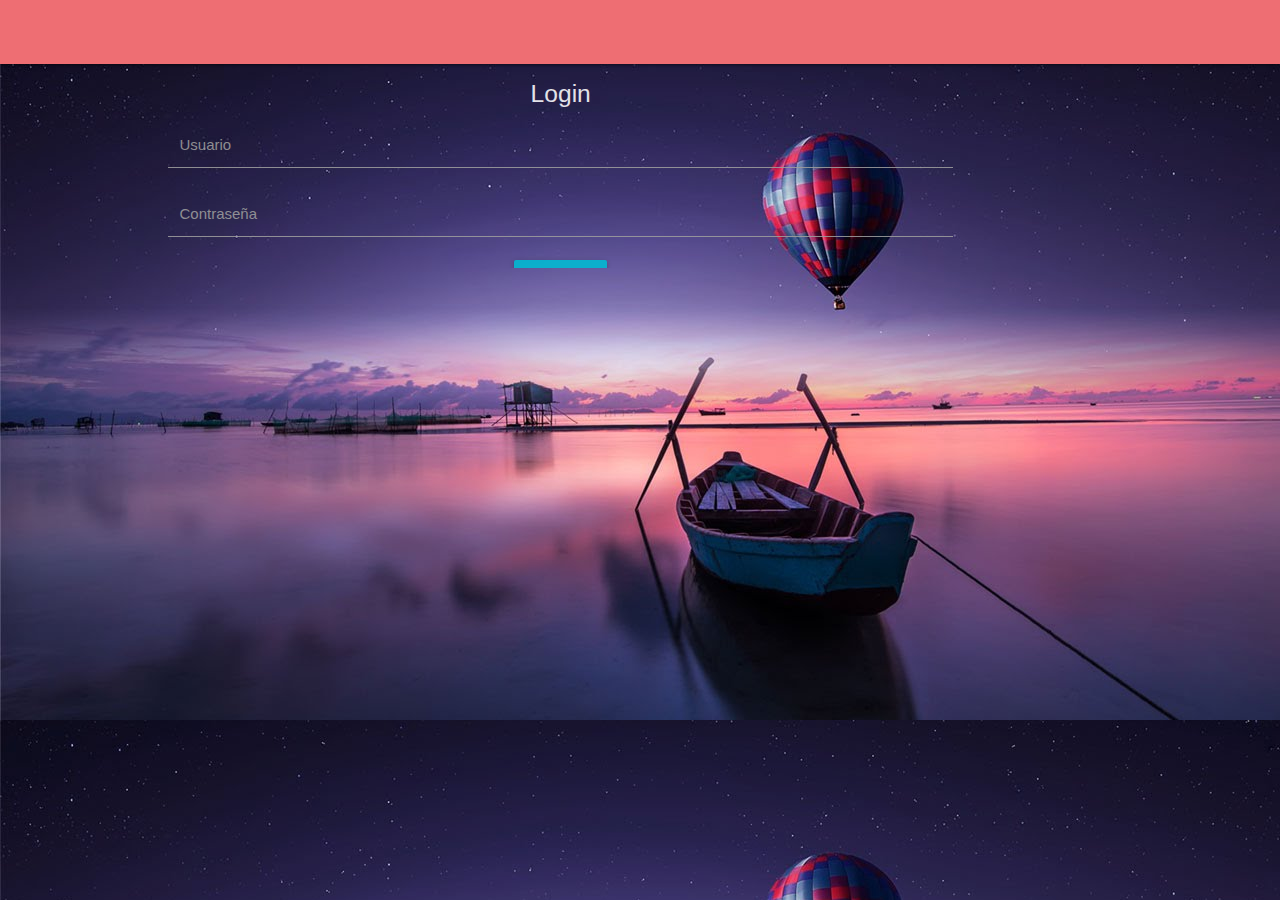
<file: index.html>
<!DOCTYPE html>
<html lang="es">
<head>
	<meta charset="utf-8">
	<title>Iniciar Sesion</title>
	<link rel="stylesheet" href="./css/materialize.min.css">
	<link rel="stylesheet" href="./css/style.css">
	<link rel="stylesheet" href="./css/sweetalert2.min.css">
</head>
<body>
	<nav></nav>
	<div class="container" hidden="">
		<form action="" class="center-align">
		<h5 style="color: white">Login</h5>
		<div class="input-field col s3">
			<label for="usuario">Usuario</label>
			<input id="usuario" type="text" name="usuario" class="col s2">
		</div>

		<div class="input-field col s3">
			<label for="password">Contraseña</label>
			<input id="contraseña" type="password" name="password">
		</div>
		<div class="card-actions">
			<input id="entrar" type="button" class="btn cyan" value="Entrar">
		</div>
	</form>
	</div>
	<script src="./js/jquery.js"></script>
	<script src="./js/sweetalert2.min.js"></script>
	<script src="./js/Program.js"></script>
	<script src="./js/materialize.min.js"></script>
</body>
</html>
</file>
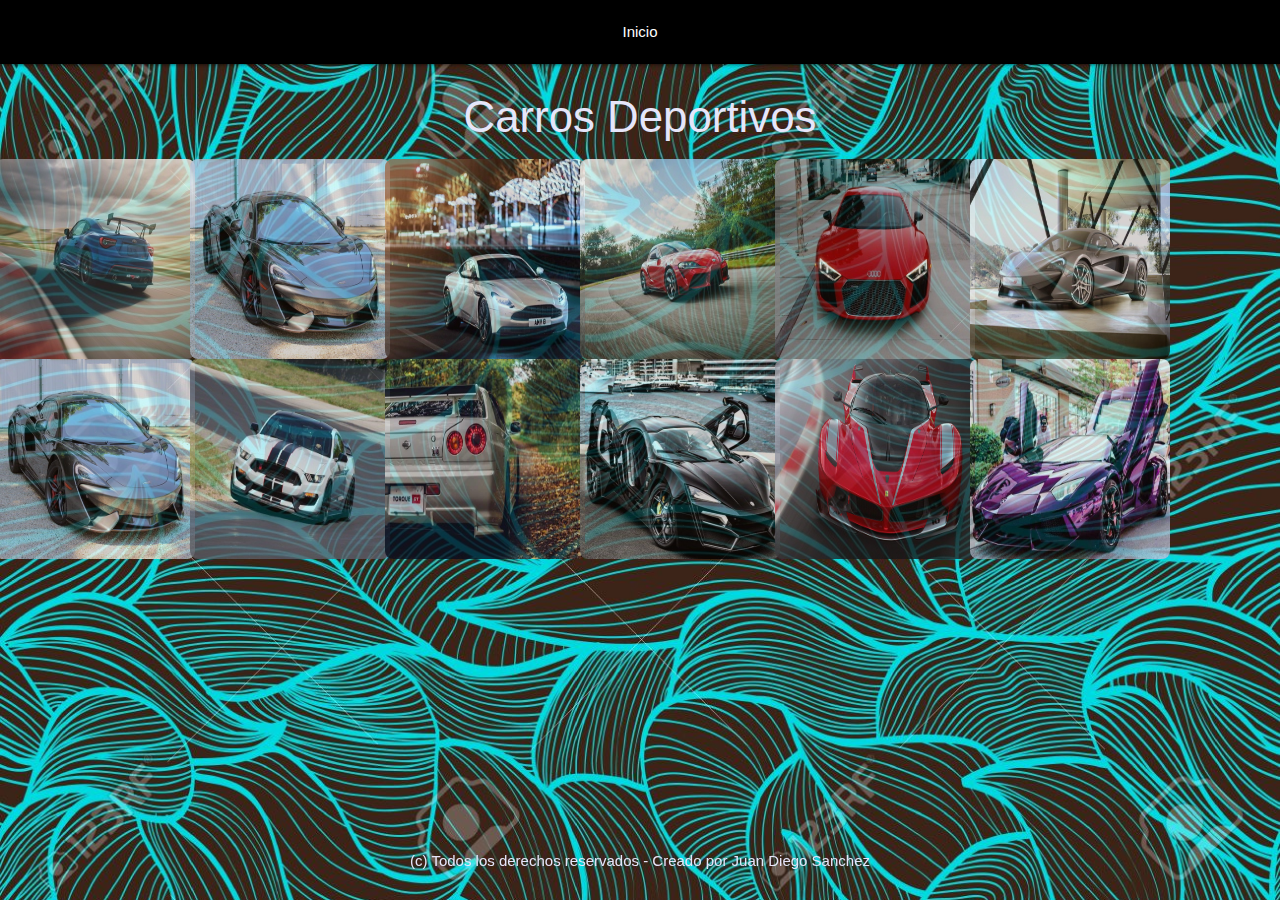
<file: Pages/Galeria.html>
<!DOCTYPE html>
<html lang="es">
<head>
	<meta charset="utf-8">
	<title>Galeria</title>
	<link rel="stylesheet" type="text/css" href="../css/Estilo2.css">
	<link rel="stylesheet" type="text/css" href="../css/flexboxgrid.min.css">
	<link rel="stylesheet" type="text/css" href="../css/materialize.min.css">
</head>
<body>
	<nav>
		<div class="center black">
				<div class="row">
					<div class="col s12" id="Regresar">Inicio</div>
				</div>
		</div>

		<h3 align="center" style="color: lavender">Carros Deportivos</h3>
		<ul>
			<li><img src="../img/Carro1.jpg"></li>
			<li><img src="../img/Carro2.jpg"></li>
			<li><img src="../img/Carro3.jpg"></li>
			<li><img src="../img/Carro4.jpg"></li>
			<li><img src="../img/Carro5.jpg"></li>
			<li><img src="../img/Carro6.jpg"></li>
			<li><img src="../img/Carro7.jpg"></li>
			<li><img src="../img/Carro8.jpg"></li>
			<li><img src="../img/Carro9.jpg"></li>
			<li><img src="../img/Carro10.jpg"></li>
			<li><img src="../img/Carro11.jpg"></li>
			<li><img src="../img/Carro12.jpg"></li>	
		</ul>

		<script type="text/javascript" src="./js/jquery.js"></script>
		<script type="text/javascript" src="./js/actions.js"></script>
	</nav>

	<div class="Footer">
	<h7>(c) Todos los derechos reservados - Creado por Juan Diego Sanchez</h7>
	</div>
</body>
</html>
</file>
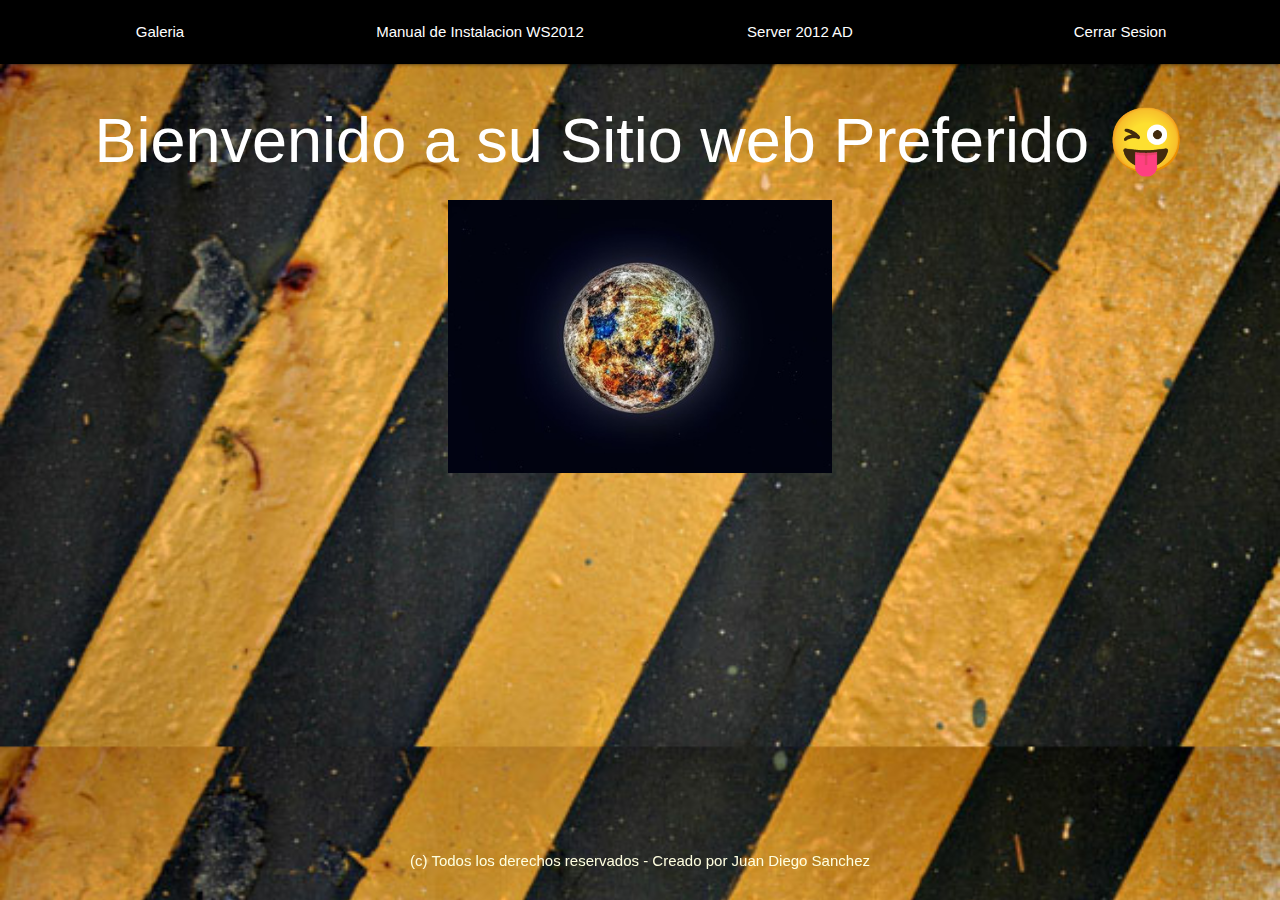
<file: Pages/Inicio.html>
<!DOCTYPE html>
<html lang="es">
<head>
	<meta charset="utf-8">
	<title>Inicio</title>
	<link rel="stylesheet" type="text/css" href="../css/style2.css">
	<link rel="stylesheet" type="text/css" href="../css/flexboxgrid.min.css">
	<link rel="stylesheet" type="text/css" href="../css/materialize.min.css">
</head>
<body class="red">
	<nav>
		<div class="center black">
				<div class="row">
					<div class="col s3" id="Galeria">Galeria</div>
					<div class="col s3" id="PDF1">Manual de Instalacion WS2012 </div>
					<div class="col s3" id="PDF2">Server 2012 AD</div>
					<div class="col s3" id="Retorno">Cerrar Sesion</div>
				</div>
		</div>

		<div class="center">
        <h1>Bienvenido a su Sitio web Preferido 😜</h1>
        <div>
        <img class="center" width="30%" height="25%" src="../img/Principal.jpg">
      </div>
      </div>

		<script type="text/javascript" src="./js/jquery.js"></script>
		<script type="text/javascript" src="./js/actions.js"></script>
	</nav>

	<div class="Footer">
	<h7>(c) Todos los derechos reservados - Creado por Juan Diego Sanchez</h7>
	</div>
</body>
</html>
</file>
<file: css/style.css>
body{
	background-image: url('../img/Fondo.jpg');
	background-size: cover; 
}
</file>
<file: css/Estilo2.css>
body{
	background-image: url('../img/Galeria.jpg');
	background-size: cover; 
}

ul {
	width: auto;
	margin: 0 auto;
	margin-top: auto;
}

ul li{
	list-style: none;
}

ul li img {
	background-size: auto;
	border-radius: 8px;
	float: left;
	opacity: .8;
	margin-left: -5px;
	width: 200px;
	height: 200px;
	-webkit-transition: all .6s ease;
}

ul li img:hover{
	opacity: 1;
	border-radius: 200px;
	box-shadow: 0px 0px 20px #DC143C;
}

.Footer {
	width: 100%;
	height: 50px;
	bottom: 0;
	position: fixed;
	text-align: center;
	color: lavender;
}
</file>
<file: css/style2.css>
body{
	background-image: url('../img/FondoPrincipal.jpg');
	background-size: cover; 
}

.Footer {
	width: 100%;
	height: 50px;
	bottom: 0;
	position: fixed;
	text-align: center;
	color: lightyellow;
}
</file>
<file: css/flexboxgrid.min.css>
.container-fluid{margin-right:auto;margin-left:auto;padding-right:2rem;padding-left:2rem}.row{box-sizing:border-box;display:-ms-flexbox;display:-webkit-box;display:flex;-ms-flex:0 1 auto;-webkit-box-flex:0;flex:0 1 auto;-ms-flex-direction:row;-webkit-box-orient:horizontal;-webkit-box-direction:normal;flex-direction:row;-ms-flex-wrap:wrap;flex-wrap:wrap;margin-right:-1rem;margin-left:-1rem}.row.reverse{-ms-flex-direction:row-reverse;-webkit-box-orient:horizontal;-webkit-box-direction:reverse;flex-direction:row-reverse}.col.reverse{-ms-flex-direction:column-reverse;-webkit-box-orient:vertical;-webkit-box-direction:reverse;flex-direction:column-reverse}.col-xs,.col-xs-1,.col-xs-10,.col-xs-11,.col-xs-12,.col-xs-2,.col-xs-3,.col-xs-4,.col-xs-5,.col-xs-6,.col-xs-7,.col-xs-8,.col-xs-9{box-sizing:border-box;-ms-flex:0 0 auto;-webkit-box-flex:0;flex:0 0 auto;padding-right:1rem;padding-left:1rem}.col-xs{-webkit-flex-grow:1;-ms-flex-positive:1;-webkit-box-flex:1;flex-grow:1;-ms-flex-preferred-size:0;flex-basis:0;max-width:100%}.col-xs-1{-ms-flex-preferred-size:8.333%;flex-basis:8.333%;max-width:8.333%}.col-xs-2{-ms-flex-preferred-size:16.667%;flex-basis:16.667%;max-width:16.667%}.col-xs-3{-ms-flex-preferred-size:25%;flex-basis:25%;max-width:25%}.col-xs-4{-ms-flex-preferred-size:33.333%;flex-basis:33.333%;max-width:33.333%}.col-xs-5{-ms-flex-preferred-size:41.667%;flex-basis:41.667%;max-width:41.667%}.col-xs-6{-ms-flex-preferred-size:50%;flex-basis:50%;max-width:50%}.col-xs-7{-ms-flex-preferred-size:58.333%;flex-basis:58.333%;max-width:58.333%}.col-xs-8{-ms-flex-preferred-size:66.667%;flex-basis:66.667%;max-width:66.667%}.col-xs-9{-ms-flex-preferred-size:75%;flex-basis:75%;max-width:75%}.col-xs-10{-ms-flex-preferred-size:83.333%;flex-basis:83.333%;max-width:83.333%}.col-xs-11{-ms-flex-preferred-size:91.667%;flex-basis:91.667%;max-width:91.667%}.col-xs-12{-ms-flex-preferred-size:100%;flex-basis:100%;max-width:100%}.col-xs-offset-1{margin-left:8.333%}.col-xs-offset-2{margin-left:16.667%}.col-xs-offset-3{margin-left:25%}.col-xs-offset-4{margin-left:33.333%}.col-xs-offset-5{margin-left:41.667%}.col-xs-offset-6{margin-left:50%}.col-xs-offset-7{margin-left:58.333%}.col-xs-offset-8{margin-left:66.667%}.col-xs-offset-9{margin-left:75%}.col-xs-offset-10{margin-left:83.333%}.col-xs-offset-11{margin-left:91.667%}.start-xs{-ms-flex-pack:start;-webkit-box-pack:start;justify-content:flex-start;text-align:start}.center-xs{-ms-flex-pack:center;-webkit-box-pack:center;justify-content:center;text-align:center}.end-xs{-ms-flex-pack:end;-webkit-box-pack:end;justify-content:flex-end;text-align:end}.top-xs{-ms-flex-align:start;-webkit-box-align:start;align-items:flex-start}.middle-xs{-ms-flex-align:center;-webkit-box-align:center;align-items:center}.bottom-xs{-ms-flex-align:end;-webkit-box-align:end;align-items:flex-end}.around-xs{-ms-flex-pack:distribute;justify-content:space-around}.between-xs{-ms-flex-pack:justify;-webkit-box-pack:justify;justify-content:space-between}.first-xs{-ms-flex-order:-1;-webkit-box-ordinal-group:0;order:-1}.last-xs{-ms-flex-order:1;-webkit-box-ordinal-group:2;order:1}@media only screen and (min-width:48em){.container{width:46rem}.col-sm,.col-sm-1,.col-sm-10,.col-sm-11,.col-sm-12,.col-sm-2,.col-sm-3,.col-sm-4,.col-sm-5,.col-sm-6,.col-sm-7,.col-sm-8,.col-sm-9{box-sizing:border-box;-ms-flex:0 0 auto;-webkit-box-flex:0;flex:0 0 auto;padding-right:1rem;padding-left:1rem}.col-sm{-webkit-flex-grow:1;-ms-flex-positive:1;-webkit-box-flex:1;flex-grow:1;-ms-flex-preferred-size:0;flex-basis:0;max-width:100%}.col-sm-1{-ms-flex-preferred-size:8.333%;flex-basis:8.333%;max-width:8.333%}.col-sm-2{-ms-flex-preferred-size:16.667%;flex-basis:16.667%;max-width:16.667%}.col-sm-3{-ms-flex-preferred-size:25%;flex-basis:25%;max-width:25%}.col-sm-4{-ms-flex-preferred-size:33.333%;flex-basis:33.333%;max-width:33.333%}.col-sm-5{-ms-flex-preferred-size:41.667%;flex-basis:41.667%;max-width:41.667%}.col-sm-6{-ms-flex-preferred-size:50%;flex-basis:50%;max-width:50%}.col-sm-7{-ms-flex-preferred-size:58.333%;flex-basis:58.333%;max-width:58.333%}.col-sm-8{-ms-flex-preferred-size:66.667%;flex-basis:66.667%;max-width:66.667%}.col-sm-9{-ms-flex-preferred-size:75%;flex-basis:75%;max-width:75%}.col-sm-10{-ms-flex-preferred-size:83.333%;flex-basis:83.333%;max-width:83.333%}.col-sm-11{-ms-flex-preferred-size:91.667%;flex-basis:91.667%;max-width:91.667%}.col-sm-12{-ms-flex-preferred-size:100%;flex-basis:100%;max-width:100%}.col-sm-offset-1{margin-left:8.333%}.col-sm-offset-2{margin-left:16.667%}.col-sm-offset-3{margin-left:25%}.col-sm-offset-4{margin-left:33.333%}.col-sm-offset-5{margin-left:41.667%}.col-sm-offset-6{margin-left:50%}.col-sm-offset-7{margin-left:58.333%}.col-sm-offset-8{margin-left:66.667%}.col-sm-offset-9{margin-left:75%}.col-sm-offset-10{margin-left:83.333%}.col-sm-offset-11{margin-left:91.667%}.start-sm{-ms-flex-pack:start;-webkit-box-pack:start;justify-content:flex-start;text-align:start}.center-sm{-ms-flex-pack:center;-webkit-box-pack:center;justify-content:center;text-align:center}.end-sm{-ms-flex-pack:end;-webkit-box-pack:end;justify-content:flex-end;text-align:end}.top-sm{-ms-flex-align:start;-webkit-box-align:start;align-items:flex-start}.middle-sm{-ms-flex-align:center;-webkit-box-align:center;align-items:center}.bottom-sm{-ms-flex-align:end;-webkit-box-align:end;align-items:flex-end}.around-sm{-ms-flex-pack:distribute;justify-content:space-around}.between-sm{-ms-flex-pack:justify;-webkit-box-pack:justify;justify-content:space-between}.first-sm{-ms-flex-order:-1;-webkit-box-ordinal-group:0;order:-1}.last-sm{-ms-flex-order:1;-webkit-box-ordinal-group:2;order:1}}@media only screen and (min-width:62em){.container{width:61rem}.col-md,.col-md-1,.col-md-10,.col-md-11,.col-md-12,.col-md-2,.col-md-3,.col-md-4,.col-md-5,.col-md-6,.col-md-7,.col-md-8,.col-md-9{box-sizing:border-box;-ms-flex:0 0 auto;-webkit-box-flex:0;flex:0 0 auto;padding-right:1rem;padding-left:1rem}.col-md{-webkit-flex-grow:1;-ms-flex-positive:1;-webkit-box-flex:1;flex-grow:1;-ms-flex-preferred-size:0;flex-basis:0;max-width:100%}.col-md-1{-ms-flex-preferred-size:8.333%;flex-basis:8.333%;max-width:8.333%}.col-md-2{-ms-flex-preferred-size:16.667%;flex-basis:16.667%;max-width:16.667%}.col-md-3{-ms-flex-preferred-size:25%;flex-basis:25%;max-width:25%}.col-md-4{-ms-flex-preferred-size:33.333%;flex-basis:33.333%;max-width:33.333%}.col-md-5{-ms-flex-preferred-size:41.667%;flex-basis:41.667%;max-width:41.667%}.col-md-6{-ms-flex-preferred-size:50%;flex-basis:50%;max-width:50%}.col-md-7{-ms-flex-preferred-size:58.333%;flex-basis:58.333%;max-width:58.333%}.col-md-8{-ms-flex-preferred-size:66.667%;flex-basis:66.667%;max-width:66.667%}.col-md-9{-ms-flex-preferred-size:75%;flex-basis:75%;max-width:75%}.col-md-10{-ms-flex-preferred-size:83.333%;flex-basis:83.333%;max-width:83.333%}.col-md-11{-ms-flex-preferred-size:91.667%;flex-basis:91.667%;max-width:91.667%}.col-md-12{-ms-flex-preferred-size:100%;flex-basis:100%;max-width:100%}.col-md-offset-1{margin-left:8.333%}.col-md-offset-2{margin-left:16.667%}.col-md-offset-3{margin-left:25%}.col-md-offset-4{margin-left:33.333%}.col-md-offset-5{margin-left:41.667%}.col-md-offset-6{margin-left:50%}.col-md-offset-7{margin-left:58.333%}.col-md-offset-8{margin-left:66.667%}.col-md-offset-9{margin-left:75%}.col-md-offset-10{margin-left:83.333%}.col-md-offset-11{margin-left:91.667%}.start-md{-ms-flex-pack:start;-webkit-box-pack:start;justify-content:flex-start;text-align:start}.center-md{-ms-flex-pack:center;-webkit-box-pack:center;justify-content:center;text-align:center}.end-md{-ms-flex-pack:end;-webkit-box-pack:end;justify-content:flex-end;text-align:end}.top-md{-ms-flex-align:start;-webkit-box-align:start;align-items:flex-start}.middle-md{-ms-flex-align:center;-webkit-box-align:center;align-items:center}.bottom-md{-ms-flex-align:end;-webkit-box-align:end;align-items:flex-end}.around-md{-ms-flex-pack:distribute;justify-content:space-around}.between-md{-ms-flex-pack:justify;-webkit-box-pack:justify;justify-content:space-between}.first-md{-ms-flex-order:-1;-webkit-box-ordinal-group:0;order:-1}.last-md{-ms-flex-order:1;-webkit-box-ordinal-group:2;order:1}}@media only screen and (min-width:75em){.container{width:71rem}.col-lg,.col-lg-1,.col-lg-10,.col-lg-11,.col-lg-12,.col-lg-2,.col-lg-3,.col-lg-4,.col-lg-5,.col-lg-6,.col-lg-7,.col-lg-8,.col-lg-9{box-sizing:border-box;-ms-flex:0 0 auto;-webkit-box-flex:0;flex:0 0 auto;padding-right:1rem;padding-left:1rem}.col-lg{-webkit-flex-grow:1;-ms-flex-positive:1;-webkit-box-flex:1;flex-grow:1;-ms-flex-preferred-size:0;flex-basis:0;max-width:100%}.col-lg-1{-ms-flex-preferred-size:8.333%;flex-basis:8.333%;max-width:8.333%}.col-lg-2{-ms-flex-preferred-size:16.667%;flex-basis:16.667%;max-width:16.667%}.col-lg-3{-ms-flex-preferred-size:25%;flex-basis:25%;max-width:25%}.col-lg-4{-ms-flex-preferred-size:33.333%;flex-basis:33.333%;max-width:33.333%}.col-lg-5{-ms-flex-preferred-size:41.667%;flex-basis:41.667%;max-width:41.667%}.col-lg-6{-ms-flex-preferred-size:50%;flex-basis:50%;max-width:50%}.col-lg-7{-ms-flex-preferred-size:58.333%;flex-basis:58.333%;max-width:58.333%}.col-lg-8{-ms-flex-preferred-size:66.667%;flex-basis:66.667%;max-width:66.667%}.col-lg-9{-ms-flex-preferred-size:75%;flex-basis:75%;max-width:75%}.col-lg-10{-ms-flex-preferred-size:83.333%;flex-basis:83.333%;max-width:83.333%}.col-lg-11{-ms-flex-preferred-size:91.667%;flex-basis:91.667%;max-width:91.667%}.col-lg-12{-ms-flex-preferred-size:100%;flex-basis:100%;max-width:100%}.col-lg-offset-1{margin-left:8.333%}.col-lg-offset-2{margin-left:16.667%}.col-lg-offset-3{margin-left:25%}.col-lg-offset-4{margin-left:33.333%}.col-lg-offset-5{margin-left:41.667%}.col-lg-offset-6{margin-left:50%}.col-lg-offset-7{margin-left:58.333%}.col-lg-offset-8{margin-left:66.667%}.col-lg-offset-9{margin-left:75%}.col-lg-offset-10{margin-left:83.333%}.col-lg-offset-11{margin-left:91.667%}.start-lg{-ms-flex-pack:start;-webkit-box-pack:start;justify-content:flex-start;text-align:start}.center-lg{-ms-flex-pack:center;-webkit-box-pack:center;justify-content:center;text-align:center}.end-lg{-ms-flex-pack:end;-webkit-box-pack:end;justify-content:flex-end;text-align:end}.top-lg{-ms-flex-align:start;-webkit-box-align:start;align-items:flex-start}.middle-lg{-ms-flex-align:center;-webkit-box-align:center;align-items:center}.bottom-lg{-ms-flex-align:end;-webkit-box-align:end;align-items:flex-end}.around-lg{-ms-flex-pack:distribute;justify-content:space-around}.between-lg{-ms-flex-pack:justify;-webkit-box-pack:justify;justify-content:space-between}.first-lg{-ms-flex-order:-1;-webkit-box-ordinal-group:0;order:-1}.last-lg{-ms-flex-order:1;-webkit-box-ordinal-group:2;order:1}}
</file>
